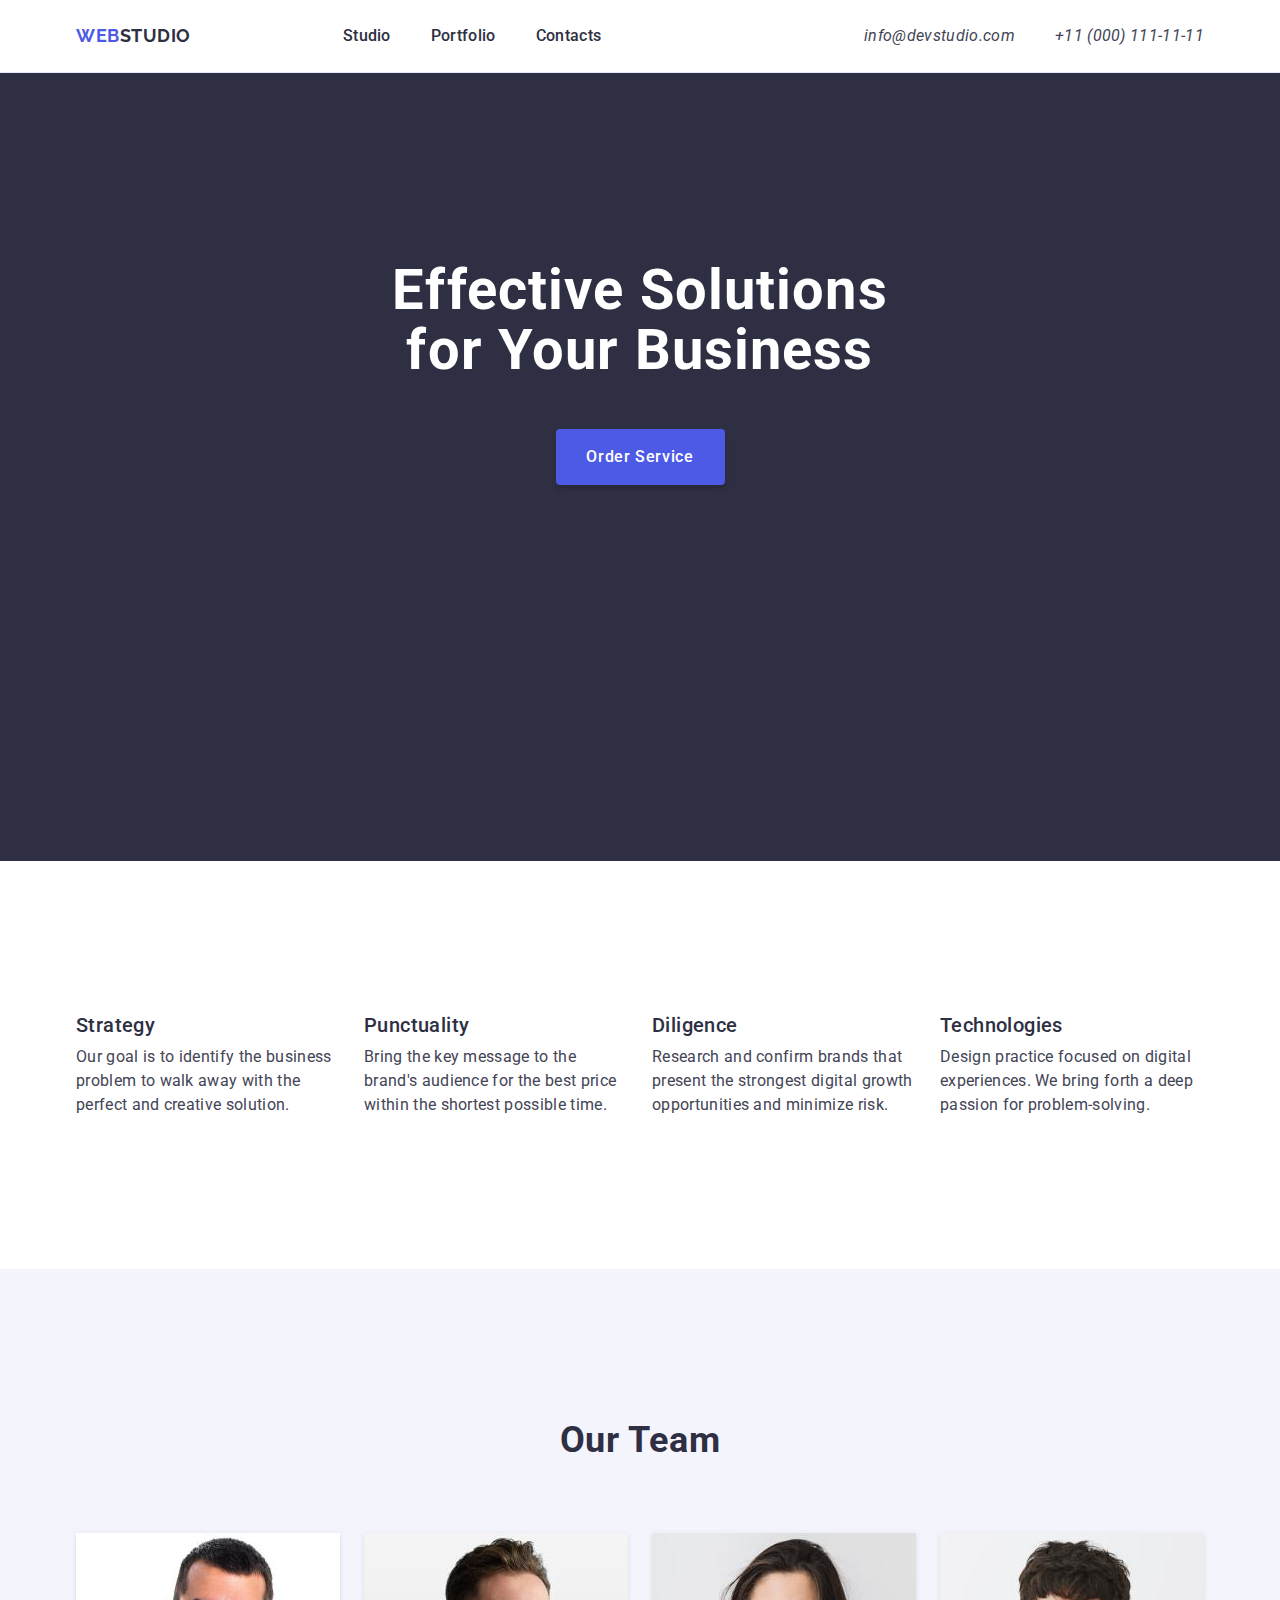
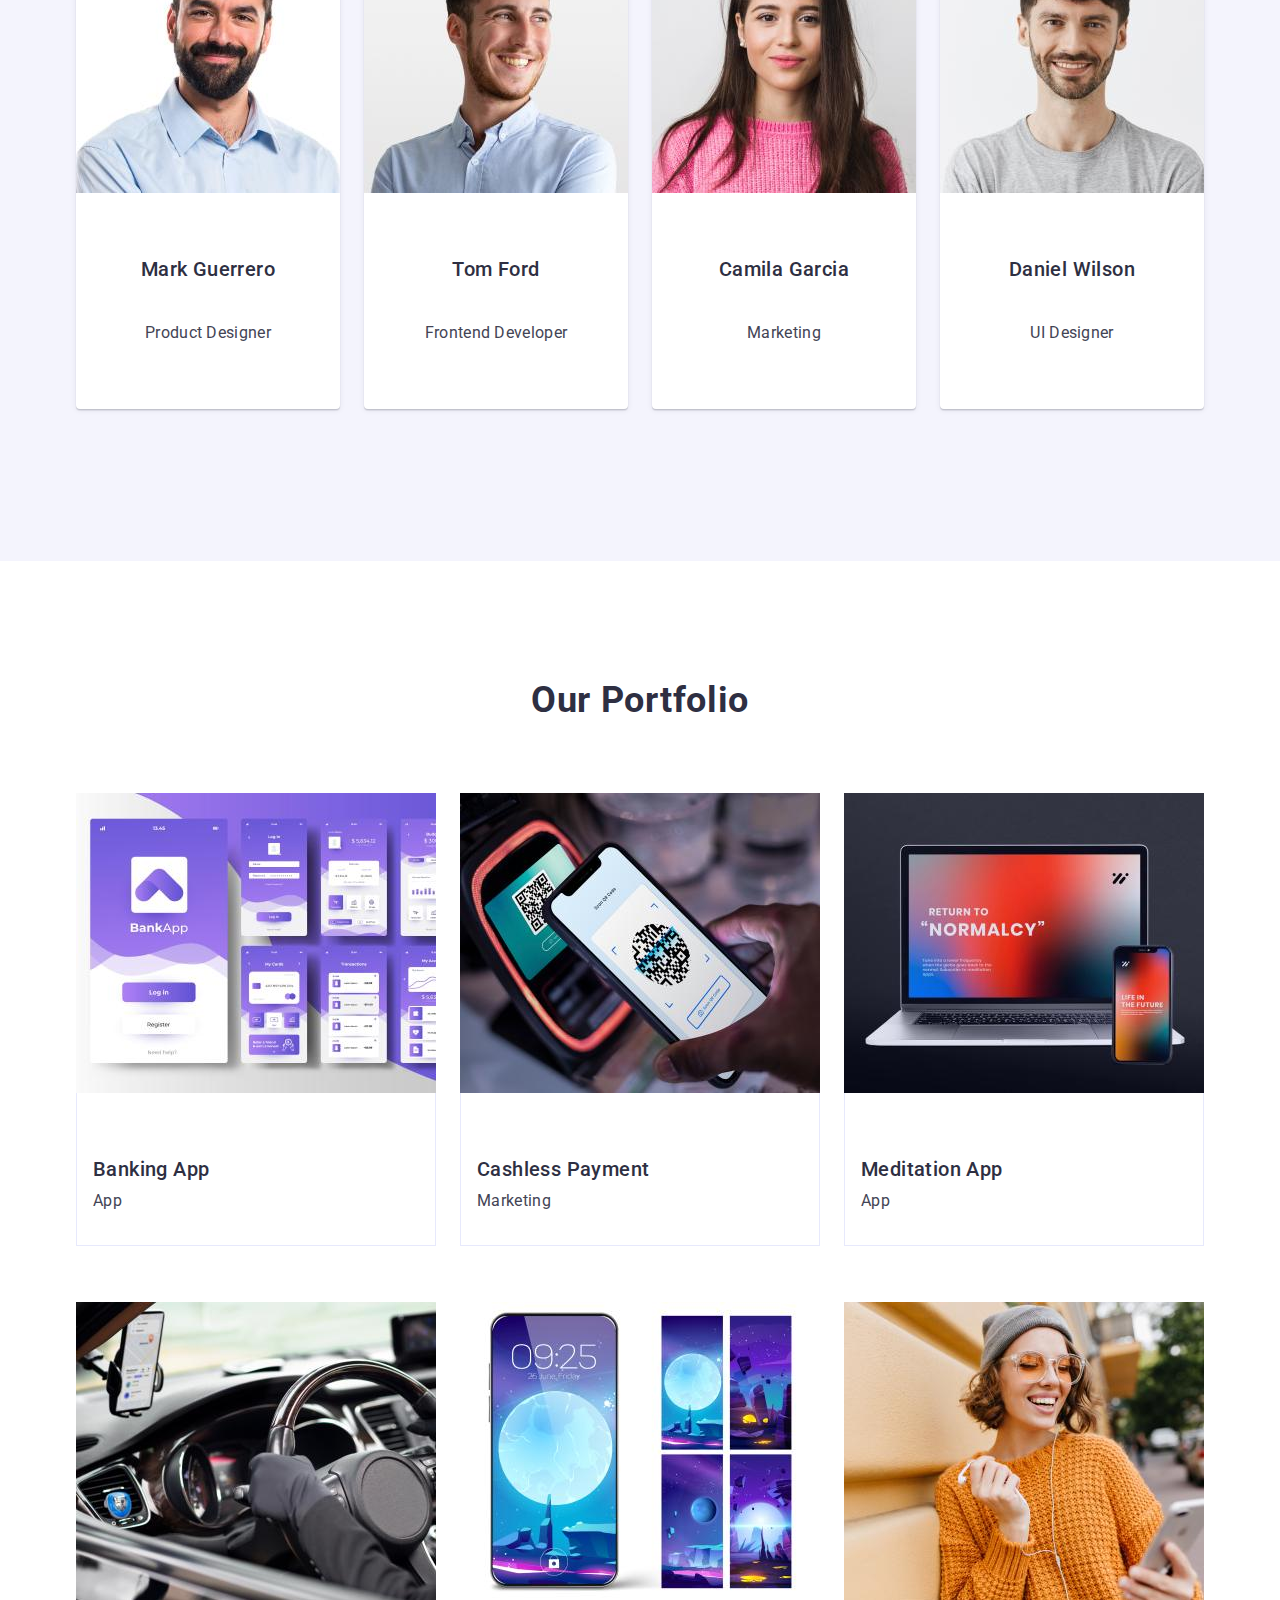
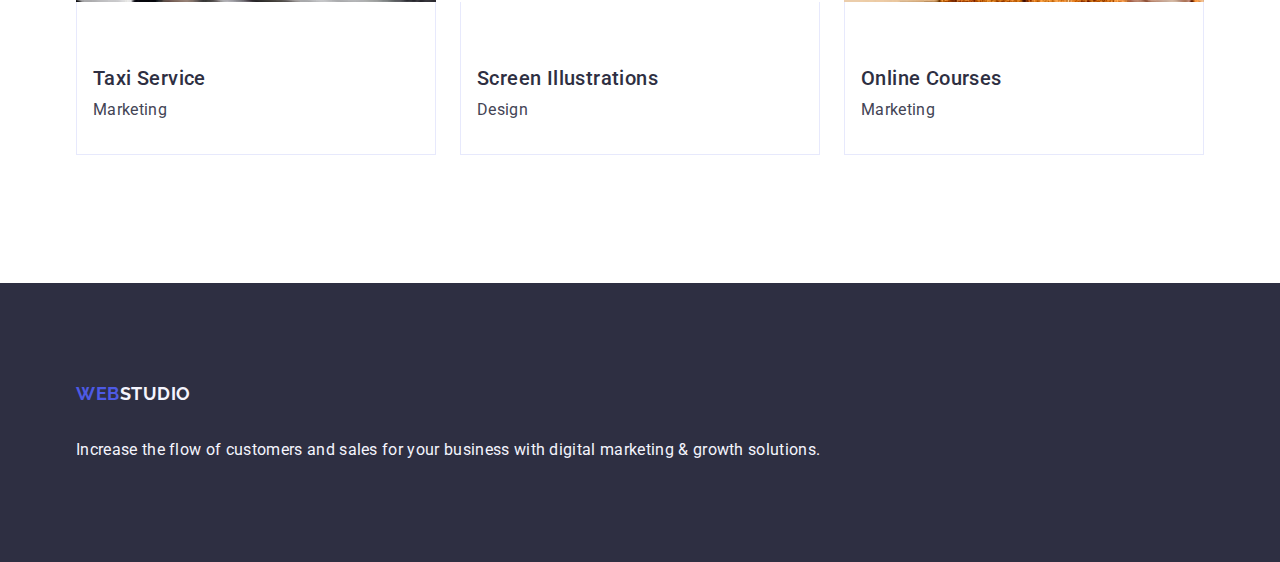
<file: index.html>
<!DOCTYPE html>
<html lang="en">
  <head>
    <meta charset="UTF-8" />
    <meta name="viewport" content="width=device-width, initial-scale=1.0" />
    <title>Web Studio</title>
    <link rel="preconnect" href="https://fonts.googleapis.com" />
    <link rel="preconnect" href="https://fonts.gstatic.com" crossorigin />
    <link
      href="https://fonts.googleapis.com/css2?family=Raleway:wght@700&family=Roboto:wght@400;500;700&display=swap"
      rel="stylesheet"
    />
    <link
      rel="stylesheet"
      href="https://cdnjs.cloudflare.com/ajax/libs/modern-normalize/2.0.0/modern-normalize.min.css"
    />
    <link rel="stylesheet" href="css/styles.css" />
  </head>
  <body class="body">
    <header class="menu">
      <div class="container header-div">
        <nav class="nav">
          <a class="logo" href="./index.html"
            >Web<span class="top-logo">Studio</span></a
          >
          <ul class="link-list">
            <li><a class="navlink" href="./index.html">Studio</a></li>
            <li><a class="navlink" href="">Portfolio</a></li>
            <li><a class="navlink" href="">Contacts</a></li>
          </ul>
        </nav>
        <address class="address">
          <ul class="address-list">
            <li>
              <a class="address-link" href="mailto:info@devstudio.com"
                >info@devstudio.com</a
              >
            </li>
            <li>
              <a class="address-link" href="tel:+110001111111"
                >+11 (000) 111-11-11</a
              >
            </li>
          </ul>
        </address>
      </div>
    </header>
    <main>
      <section class="hero-color">
        <div class="container">
          <h1 class="main-title">Effective Solutions for Your Business</h1>
          <button class="button" type="button">Order Service</button>
        </div>
      </section>
      <section class="descr-section">
        <div class="container">
          <h2 class="visually-hidden">Description</h2>
          <ul class="flex-smalltitles">
            <li class="descr-list">
              <h3 class="small-titles descr-list">Strategy</h3>
              <p class="text">
                Our goal is to identify the business problem to walk away with
                the perfect and creative solution.
              </p>
            </li>
            <li class="descr-list">
              <h3 class="small-titles descr-list">Punctuality</h3>
              <p class="text">
                Bring the key message to the brand's audience for the best price
                within the shortest possible time.
              </p>
            </li>
            <li class="descr-list">
              <h3 class="small-titles descr-list">Diligence</h3>
              <p class="text">
                Research and confirm brands that present the strongest digital
                growth opportunities and minimize risk.
              </p>
            </li>
            <li class="descr-list">
              <h3 class="small-titles descr-list">Technologies</h3>
              <p class="text">
                Design practice focused on digital experiences. We bring forth a
                deep passion for problem-solving.
              </p>
            </li>
          </ul>
        </div>
      </section>

      <section class="team-section" id="team">
        <div class="container divcontainerteam">
          <h2 class="team-section-title">Our Team</h2>
          <ul class="team-list">
            <li class="team-list-item">
              <img
                src="./images/img-3.jpg"
                alt="Mark Guerrero"
                width="264"
                height="260"
              />
              <div class="team-name-position">
                <h3 class="team-list-item-name">Mark Guerrero</h3>
                <p class="team-list-item-text">Product Designer</p>
              </div>
            </li>

            <li class="team-list-item">
              <img
                src="./images/img-2.jpg"
                alt="Tom Ford"
                width="264"
                height="260"
              />
              <div class="team-name-position">
                <h3 class="team-list-item-name">Tom Ford</h3>
                <p class="team-list-item-text">Frontend Developer</p>
              </div>
            </li>

            <li class="team-list-item">
              <img
                src="./images/img-1.jpg"
                alt="Camila Garcia"
                width="264"
                height="260"
              />
              <div class="team-name-position">
                <h3 class="team-list-item-name">Camila Garcia</h3>
                <p class="team-list-item-text">Marketing</p>
              </div>
            </li>

            <li class="team-list-item">
              <img
                src="./images/img.jpg"
                alt="Daniel Wilson"
                width="264"
                height="260"
              />
              <div class="team-name-position">
                <h3 class="team-list-item-name">Daniel Wilson</h3>
                <p class="team-list-item-text">UI Designer</p>
              </div>
            </li>
          </ul>
        </div>
      </section>
      <section class="portfolio-section" id="portfolio">
        <div class="container">
          <h2 class="portfolio-section-title">Our Portfolio</h2>
          <ul class="portflio-list">
            <li class="portflio-list-item">
              <img
                class="portfolio-image"
                src="./images/2img5.jpg"
                alt="Banking application design"
                width="360"
                height="300"
              />
              <div class="porflio-products">
                <h3 class="portflio-list-item-name">Banking App</h3>
                <p class="portflio-list-item-text">App</p>
              </div>
            </li>

            <li class="portflio-list-item">
              <img
                class="portfolio-image"
                src="./images/2img4.jpg"
                alt="A phone that reads the QR code during payment"
                width="360"
                height="300"
              />
              <div class="porflio-products">
                <h3 class="portflio-list-item-name">Cashless Payment</h3>
                <p class="portflio-list-item-text">Marketing</p>
              </div>
            </li>

            <li class="portflio-list-item">
              <img
                class="portfolio-image"
                src="./images/2img3.jpg"
                alt="Meditation app design"
                width="360"
                height="300"
              />
              <div class="porflio-products">
                <h3 class="portflio-list-item-name">Meditation App</h3>
                <p class="portflio-list-item-text">App</p>
              </div>
            </li>

            <li class="portflio-list-item">
              <img
                class="portfolio-image"
                src="./images/2img2.jpg"
                alt="Steering wheel and next to it GPS-navigation"
                width="360"
                height="300"
              />
              <div class="porflio-products">
                <h3 class="portflio-list-item-name">Taxi Service</h3>
                <p class="portflio-list-item-text">Marketing</p>
              </div>
            </li>

            <li class="portflio-list-item">
              <img
                class="portfolio-image"
                src="./images/2img1.jpg"
                alt="Screen illustrations in the phone"
                width="360"
                height="300"
              />
              <div class="porflio-products">
                <h3 class="portflio-list-item-name">Screen Illustrations</h3>
                <p class="portflio-list-item-text">Design</p>
              </div>
            </li>

            <li class="portflio-list-item">
              <img
                class="portfolio-image"
                src="./images/2img.jpg"
                alt="Smiling woman with earphones, watching something on her phone"
                width="360"
                height="300"
              />
              <div class="porflio-products">
                <h3 class="portflio-list-item-name">Online Courses</h3>
                <p class="portflio-list-item-text">Marketing</p>
              </div>
            </li>
          </ul>
        </div>
      </section>
    </main>
    <footer class="footer-color">
      <div class="container">
        <a class="logo" href="./index.html"
          >Web<span class="footer-logo">Studio</span></a
        >
        <p class="footer-text">
          Increase the flow of customers and sales for your business with
          digital marketing & growth solutions.
        </p>
      </div>
    </footer>
  </body>
</html>
</file>
<file: css/styles.css>
ul,
ol {
  list-style: none;
  margin-top: 0;
  margin-bottom: 0;
  padding-left: 0;
}
a {
  text-decoration: none;
}
h1,
h2,
h3,
h4,
h5,
h6,
p {
  margin-top: 0;
  margin-bottom: 0;
}
img {
    display: block;
    max-width: 100%;
    height: auto;
}
.visually-hidden {
    position: absolute;
    width: 1px;
    height: 1px;
    margin: -1px;
    border: 0;
    padding: 0;

    white-space: nowrap;
    clip-path: inset(100%);
    clip: rect(0 0 0 0);
    overflow: hidden;
}
.container {
    max-width: 1158px;
    margin: 0 auto;
    padding: 0 15px;
}
body {
  font-family: "Roboto", sans-serif;
  color: #434455;
  background-color: #ffffff;
  font-size: 14px;
  font-weight: 500;
  line-height: 140%; /* 19.6px */
}
.address-link {
  display: flex;
  color: var(--SLATE, #434455);
  font-size: 16px;
  font-weight: 400;
  line-height: 1.5em; /* 150% */
  letter-spacing: 0.02em;
}
.address-link:hover,
.address-link:focus {
  color: #404bbf;
}
.main-title {
 width: 496px;
    color: #FFFFFF;
    text-align: center;
    font-family: Roboto, sans-serif;
    font-size: 56px;
    font-weight: 700;
    line-height: 1.07;
    letter-spacing: 0.02em;
    max-width: 496px;
    margin: 0 auto;
}
.main-title {
  color: #ffffff;
  font-size: 56px;
  font-weight: 700;
  align-items: stretch;
  width: 496px;
  margin-left: auto;
  margin-right: auto;
  height: 120px;
  line-height: 1.07em; /* 107.143% */
  letter-spacing: 0.02em;
}
.descr-title {
  color: rgba(0%, 0%, 0%, 0%);
}

.footer-logo {
  color: #f4f4fd;
  font-family: Raleway, sans-serif;
  font-size: 18px;
  font-weight: 700;
  line-height: 1.16em; /* 116.667% */
  letter-spacing: 0.03em;
  text-transform: uppercase;
}
.top-logo {
  color: #2e2f42;
  font-family: Raleway, sans-serif;
  font-size: 18px;
  font-weight: 700;
  line-height: 1.16em; /* 116.667% */
  letter-spacing: 0.03em;
  text-transform: uppercase;
}
.navlink {
  font-size: 16px;
  font-weight: 500;
  line-height: 1.5em; /* 150% */
  letter-spacing: 0.02em;
  color: #2e2f42;
}
.navlink {
   padding: 120px 0;
}
.navlink:hover,
.navlink:focus {
  color: #404bbf;
}
.address-link {
  display: flex;
  font-size: 16px;
  font-weight: 400;
  line-height: 1.5em; /* 150% */
  letter-spacing: 0.02em;
}
.hero-color {
  background: #2E2F42;
  padding-top: 188px;
  padding-bottom: 188px;
  flex-shrink: 0; 
  
}
.button {
  font-family: "Roboto", sans-serif;
  font-weight: 500;
  font-size: 16px;
  line-height: 1.5;
  display: block;
  border-radius: 4px;
  align-items: center;
  justify-content: center;
  min-width: 169px;
  margin-top: 48px;
  margin-bottom: 188px;
  box-shadow: 0px 4px 4px 0px rgba(0, 0, 0, 0.15);
  width: 169px;
  height: 56px;
  margin-right: auto;
  margin-left: auto;
  margin-top: 48px;
  border: none;
  letter-spacing: 0.04em;
  cursor: pointer;
  color: #ffffff;
  background-color: #4d5ae5;
}
.button:hover,
.button:focus {
  color: #ffffff;
  background-color: #404bbf;
}
.link-list a {
padding-top: 24px;
padding-bottom: 24px;
}
.small-titles {
  font-size: 20px;
  font-weight: 500;
  line-height: 1.2em; /* 120% */
  letter-spacing: 0.02em;
  color: #2e2f42;
  flex-shrink: 0;
  margin-bottom: 8px;
  margin-top: 32px;
}
.text {
  color: #434455;
  font-size: 16px;
  font-weight: 400;
  line-height: 1.5em; /* 150% */
  letter-spacing: 0.02em;
  margin-bottom: 32px;
  margin-top: 8px;
}
.logo {
    color: var(--IRIS, #4D5AE5);
    font-family: Raleway;
    font-size: 18px;
    font-weight: 700;
    line-height: 21px; /* 116.667% */
    letter-spacing: 0.54px;
    padding-right: 76px;
    text-transform: uppercase;
    display: block;
}
.footer-text {
  color: #f4f4fd;
  font-size: 16px;
  font-weight: 400;
  line-height: 1.5em; /* 150% */
  letter-spacing: 0.02em;
  margin-top: 17.5px;
  w264
}

.footer-color {
  background-color: #2e2f42;
  padding: 100px 0 100px;

}

.pic-color {
  background-color: #ffffff;
  display: flex;
  flex-direction: column;
  align-items: center;
  width: calc((100% - 3 * 24px) / 4)
  border-radius: 0px 0px 4px 4px;
  box-shadow: 0px 2px 1px 0px rgba(46, 47, 66, 0.08),
    0px 1px 1px 0px rgba(46, 47, 66, 0.16),
    0px 1px 6px 0px rgba(46, 47, 66, 0.08);

}

.nav {
  display: flex;
  align-items: center;
  
}
.nav .link-list {
  display: flex;
  align-items: center;
  gap: 40px;
  
}
.header-div {
  display: flex;
  justify-content: space-between;
  padding-top: 0;
  padding-bottom: 0;
}
.nav .logo {
  align-items: center;
  margin-right: 76px;
  display: inline-block
}
.address-list {
  display: flex;
  align-items: center;
  gap: 40px;
}
.menu {
border-bottom: 1px solid #e7e9fc;
 padding: 24px 0;
}
.header-div {
    display: flex;
    justify-content: space-between;
    align-items: center;
}
.flex-smalltitles {
  display: flex;
  gap: 24px;
}

.descr-section {
  padding: 120px 0 ;
}
.visually-hidden {
    position: absolute;
    width: 1px;
    height: 1px;
    margin: -1px;
    border: 0;
    padding: 0;
}

.porflio-products {
  padding: 32px 16px;
  margin-bottom: 8px;
  border: 1px solid #e7e9fc;
  border-top: none; 
}
.footer-color .container a {
  margin-bottom: 16px;
  display: inline-block;
}

.nav-link {
  padding: 0 15px;
  
}
.portfolio-section {
    background-color: #FFFFFF;
    padding: 120px 0 120px 0;
}

.portfolio-section-title {
    color: #2E2F42;
    text-align: center;
    font-family: Roboto, sans-serif;
    font-size: 36px;
    font-weight: 700;
    line-height: 1.11;
    letter-spacing: 0.02em;
    text-transform: capitalize;
    margin-bottom: 72px;

}

.portflio-list {
    display: flex;
    flex-wrap: wrap;
    row-gap: 48px;
    column-gap: 24px;
    margin-left: auto;
    margin-right: auto;

}

.portflio-list-item {
    background-color: #FFFFFF;
    width: calc((100% - 48px) /3);
}

.porflio-products {
    padding: 32px 16px;
    border: 1px solid #e7e9fc;
    border-top: none;
}

.portflio-list-item-name {
    color: #2E2F42;
    font-family: Roboto, sans-serif;
    font-size: 20px;
    font-weight: 500;
    line-height: 1.2;
    letter-spacing: 0.02em;
    margin-top: 32px;
    margin-bottom: 8px;
}

.portflio-list-item-text {
    color: #434455;
    font-family: Roboto, sans-serif;
    font-size: 16px;
    font-weight: 400;
    line-height: 1.5;
    letter-spacing: 0.02em;
}

.team-section {
    background-color: #F4F4FD;
    padding: 120px 0;
    flex-shrink: 0;
}

.team-section-title {
    color: #2E2F42;
    text-align: center;
    font-family: Roboto, sans-serif;
    font-size: 36px;
    font-weight: 700;
    line-height: 1.11;
    letter-spacing: 0.02em;
    text-transform: capitalize;
    margin-bottom: 72px;
    margin-left: 480px;
    margin-right: 480px;
}

.team-list {
    display: flex;
    justify-content: space-between;
    padding: 0;
    list-style: none;
}

.team-list-item {
    flex-basis: calc((100% - 3 * 24px) / 4);
    background-color: #FFFFFF;
    border-radius: 0px 0px 4px 4px;
    background: var(--WHITE, #FFF);
    box-shadow: 0px 2px 1px 0px rgba(46, 47, 66, 0.08), 0px 1px 1px 0px rgba(46, 47, 66, 0.16), 0px 1px 6px 0px rgba(46, 47, 66, 0.08);
    margin-right: 24px;
}

.team-list-item:last-child {
    margin-right: 0;
}

.team-list-item-name {
    color: #2E2F42;
    font-family: Roboto, sans-serif;
    font-size: 20px;
    font-weight: 500;
    line-height: 1.2;
    letter-spacing: 0.02em;
    margin-top: 32px;
    text-align: center;
    margin-bottom: 8px;

}

.team-list-item-text {
    color: #434455;
    text-align: center;
    font-family: Roboto;
    font-size: 16px;
    font-weight: 400;
    line-height: 1.5;
    letter-spacing: 0.02em;
    padding-bottom: 32px;
    padding-top: 32px;
  
}
.descr-list {
  width: calc((100% - 72px) / 4);
}
.descrlist {
    width: calc((100% - 72px) / 4);
}
.divcontainerteam {
  padding-top: 32px;
  padding-bottom: 32px;
}
.team-name-position {
  padding: 32px 0;
}
</file>
